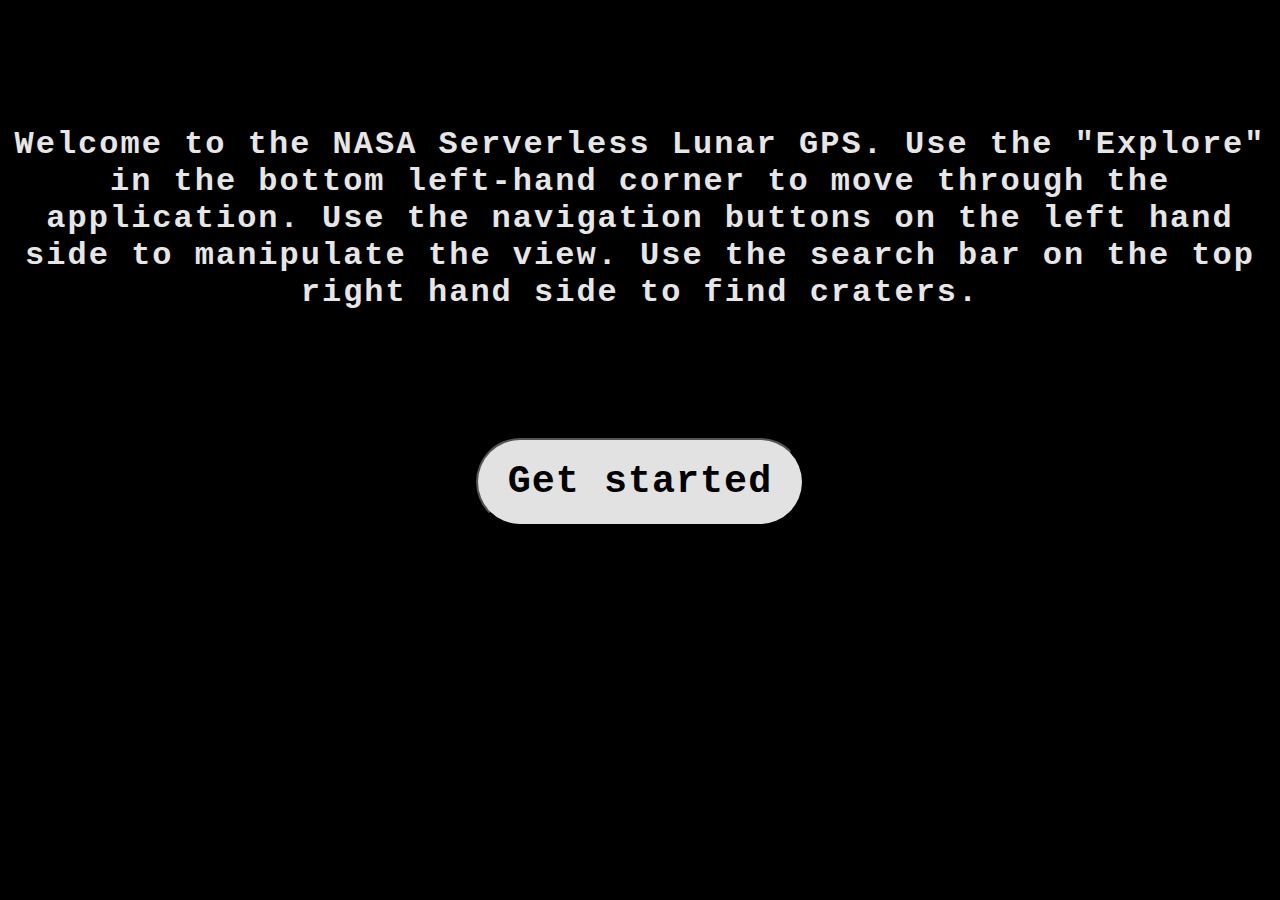
<file: index.html>
<!DOCTYPE html>
<html lang="en">
<head>
    <meta charset="UTF-8">
    <meta http-equiv="X-UA-Compatible" content="IE=edge">
    <meta name="viewport" content="width=device-width, initial-scale=1.0">
    <title>Introduction </title>
    <style>html,
        body {
    background-color: black;
}
h1{
    text-align: center;
    margin-top: 10%;
    color: rgb(230, 230, 230);
    font-family:'Courier New', Courier, monospace;
    letter-spacing: 2px;
    
}
.op1{
    margin-top: 10%;
    border-radius: 10cm;
    color: #000000;
    font-family:'Courier New', Courier, monospace;
    font-size: larger;
    font-weight: 700;
    padding: 20px 30px;
    letter-spacing: 1px;
    text-align: center;
    background-color: #e2e2e2;
    float:inherit;
    
}
    </style>
</head>
<body> 
    <h1>Welcome to the NASA Serverless Lunar GPS. Use the "Explore" in the bottom left-hand corner to move
        through the application. Use the navigation buttons on the left hand side to manipulate 
        the view. Use the search bar on the top right hand side to find craters.

        <nav>
            <button class="op1" onclick="document.location= './moon.html'" >Get started</button>
        </nav> 
     
    </h1>
    
</body>
<body>
   
</body>
</html>
</file>
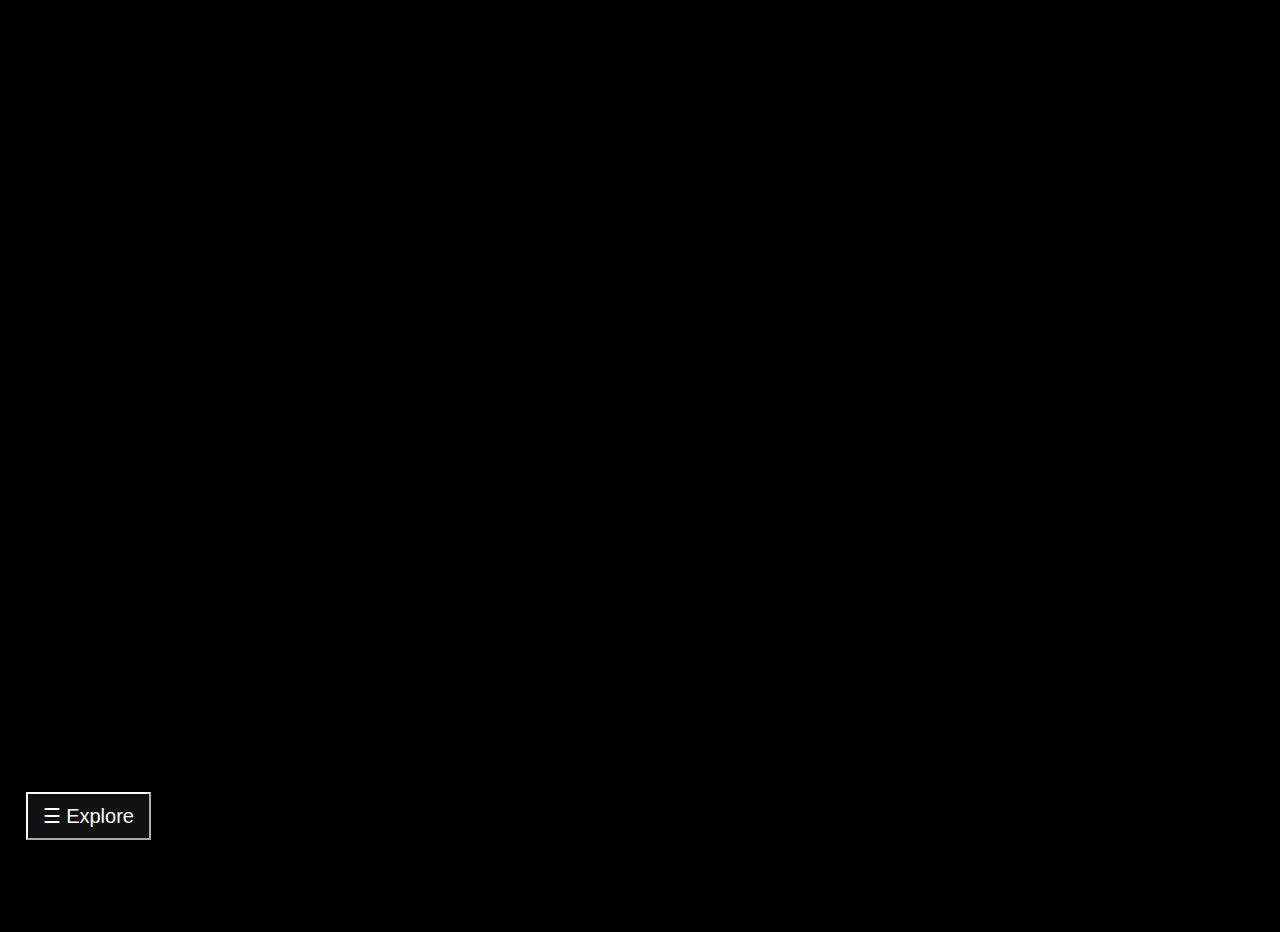
<file: apollo.html>
<!DOCTYPE html>
<html lang="en">
<head>
    <meta charset="UTF-8">
    <meta http-equiv="X-UA-Compatible" content="IE=edge">
    <meta name="viewport" content="width=device-width, initial-scale=1.0">
    <title>Apollo Missions</title>
    <style>html,
        body,
        #viewDiv,
        #container {
          padding: 0;
          margin: 0;
          height: 100%;
          width: 100%;
          color: #323232;
          font-family: "Avenir Next W00", "Helvetica Neue", Helvetica, Arial, sans-serif;
        }
    </style>
    <link rel="stylesheet" href="https://js.arcgis.com/4.12/esri/themes/light/main.css" />
  

    <script src="https://js.arcgis.com/4.12/"></script>
    <script>
      require([
        "esri/config",
        "esri/Map",
        "esri/views/SceneView",
        "esri/layers/TileLayer",
        "esri/Basemap",
        "esri/layers/FeatureLayer",
        "esri/layers/ElevationLayer",
        
        
      ], function (esriConfig, Map, SceneView, TileLayer, Basemap, FeatureLayer, Search,
          SearchSource, ElevationLayer) {
  
          esriConfig.apiKey = "AAPKaeb276f4526743a8931b773db6f974d0pthPpKZkkrgeh_ksub9P0ecmVzk9xpUbA3uvSQKjbahvPRPGIKtLHdc9IAA5mUrW";
  
        const basemap = new Basemap({
          baseLayers: [
            new TileLayer({
              url: "https://tiles.arcgis.com/tiles/WQ9KVmV6xGGMnCiQ/arcgis/rest/services/Moon_Basemap_Tile0to9/MapServer"
            })
            
          ]
        });
  
        const map = new Map({
          basemap: basemap,
          ground: "apollo-missions"
        });
  
        const view = new SceneView({
          container: "viewDiv",
          map: map
        });
  

  
        const template = {
          title: "Apollo {ApolloMission}",
          content: [
              {type: "fields",
              fieldInfos: [
                {
                  fieldName: "LandingDate",
                  label: "Landing Date"
                },
            ]
            },
                
                {type: "text",
            text: "{Summary}"},
              ],
           
          
          
              
            };
          

        const featureLayer = new FeatureLayer({
            url:
              "https://services.arcgis.com/6fJiTmtCJVOnEp0C/arcgis/rest/services/ApolloLandings/FeatureServer",
              popupTemplate: template,
            
          });
  
          map.add(featureLayer);

          const elevationLayer = new ElevationLayer({
            url: "https://tiles.arcgis.com/tiles/WQ9KVmV6xGGMnCiQ/arcgis/rest/services/Moon_Elevation_Surface/ImageServer",
        });
        map.ground.layers.add(elevationLayer);
          
  
      });
    </script>
</head>
<body>

    <div id="viewDiv"></div>
    <div id="mySidebar" class="sidebar">
        <a href="javascript:void(0)" class="closebtn" onclick="closeNav()">×</a>
        <a href="./crater.html">Craters</a>
        <a href="./moon.html">Moon</a>
        <a href="./credits.html">Credits</a>
      
      </div>
      
      <div id="main">
         
        <button class="openbtn" onclick="openNav()">☰ Explore </button>  
        
      </div>
      
      <script>
          function openNav() {
            document.getElementById("mySidebar").style.width = "250px";
            document.getElementById("main").style.marginRight = "250px";
          }
          
          function closeNav() {
            document.getElementById("mySidebar").style.width = "0";
            document.getElementById("main").style.marginRight= "0";
          }
          </script>

    <link rel="stylesheet" href="plain.css">
   
</body>
</html>
</file>
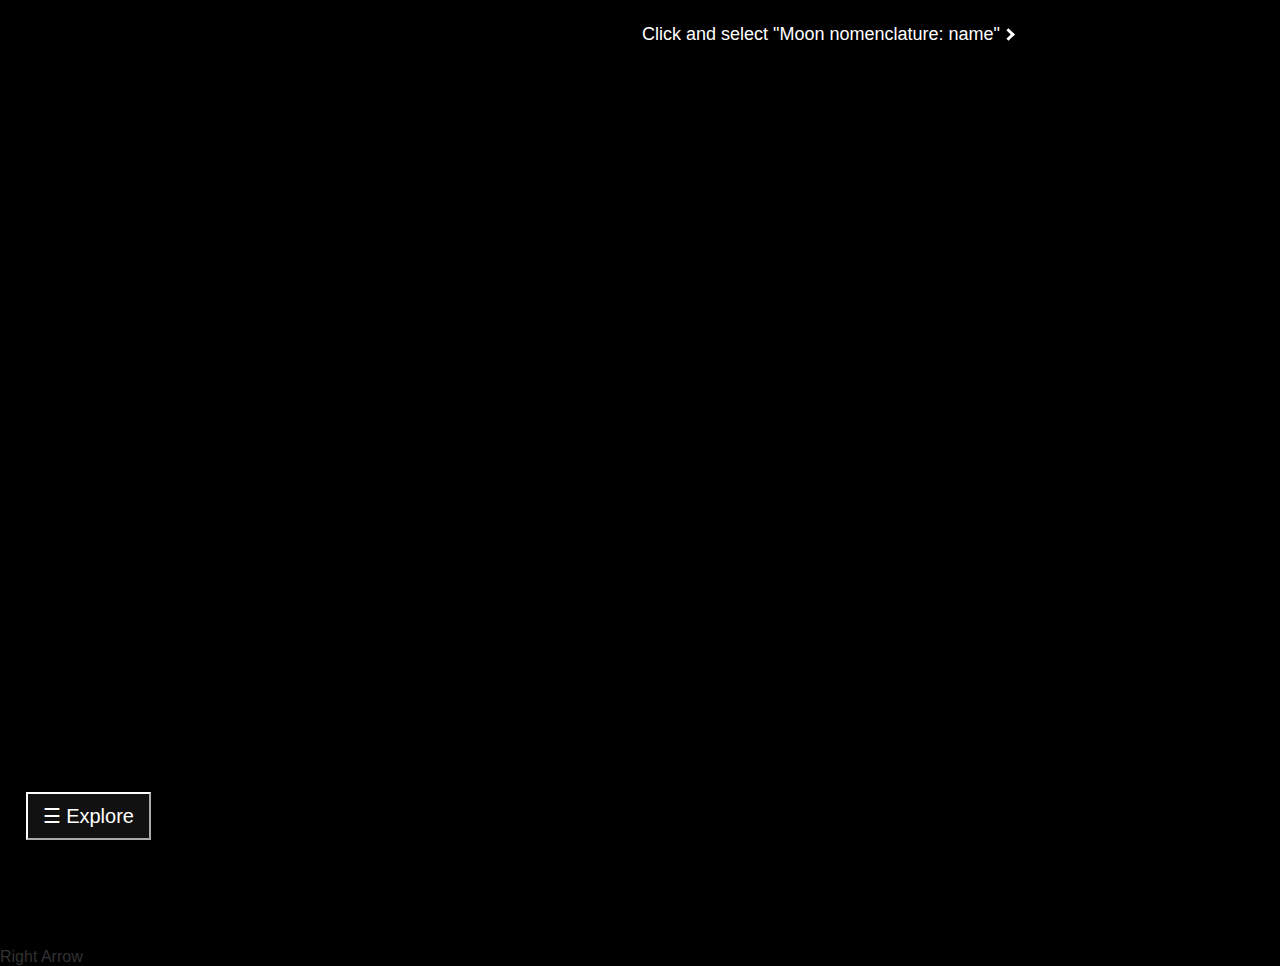
<file: crater.html>
<!DOCTYPE html>
<html>

<head>
  <meta charset="utf-8" />
  <meta name="viewport" content="initial-scale=1" />
  <title>Lunar Craters</title>
  <style>html,
    body,
    #viewDiv,
    #container {
      padding: 0;
      margin: 0;
      height: 100%;
      width: 100%;
      color: #323232;
      font-family: "Avenir Next W00", "Helvetica Neue", Helvetica, Arial, sans-serif;
    }
   
      .arrowright {
      border: solid rgb(255, 255, 255);
      border-width: 0 3px 3px 0;
      display: inline-block;
      padding: 3px;
      transform: rotate(-45deg);
      -webkit-transform: rotate(-45deg);
      color: white;
      position: absolute;
      right:267px;
      top: 30px;
      }
     .click {
      box-sizing: border-box;
      border-radius: 10%;
      border-color:rgb(255, 255, 255);
      color: white;
      position: absolute;
      right: 280px;
      top: 6px;
      font-size:large;

     }
    
    </style>


  <link rel="stylesheet" href="https://js.arcgis.com/4.12/esri/themes/light/main.css" />
  

  <script src="https://js.arcgis.com/4.12/"></script>
  <script>
    require([
      "esri/config",
      "esri/Map",
      "esri/views/SceneView",
      "esri/layers/TileLayer",
      "esri/Basemap",
      "esri/layers/FeatureLayer",
      "esri/widgets/Search",
      "esri/widgets/Search/SearchSource",
      "esri/layers/ElevationLayer",
    
    

      
      ],
      
      
    function (
      esriConfig, 
      Map, 
      SceneView, 
      TileLayer, 
      Basemap, 
      FeatureLayer, 
      Search,
      SearchSource,
      ElevationLayer,
      
   
  
      
       ) {

      esriConfig.apiKey = "AAPKaeb276f4526743a8931b773db6f974d0pthPpKZkkrgeh_ksub9P0ecmVzk9xpUbA3uvSQKjbahvPRPGIKtLHdc9IAA5mUrW";

      const basemap = new Basemap({
        baseLayers: [
          new TileLayer({
            url: "https://tiles.arcgis.com/tiles/WQ9KVmV6xGGMnCiQ/arcgis/rest/services/Moon_Basemap_Tile0to9/MapServer"
          })
          
        ]
      });

      const map = new Map({
        basemap: basemap,     
      });

      const view = new SceneView({
        container: "viewDiv",
        map: map
      });

      const labelClass = {  //labels
      symbol: {
        type: "text",  // autocasts as new TextSymbol()
        color: "white",
        haloColor: "black",
        haloSize: 1,
        font: {  // autocast as new Font()
          family: "Ubuntu Mono",
          size: 11,
          weight: "bold"
        }
        },
        labelPlacement: "above-right",
        labelExpressionInfo: {
          expression: "$feature.name"
        },};

      
      const template = { //popups
        title: "{name}",
        content: [
          {
            type: "fields",
            fieldInfos: [
              {
                fieldName: "center_lon",
                label: "Longitude"
              },
              {
                fieldName: "center_lat",
                label: "Latitude"
              },
              {
                fieldName: "diameter",
                label: "Diameter (km)"
              },
              {
                fieldName: "link",
                label: "More Information"
              }
            ]
          },
          
        ]};
         

      const featureLayer = new FeatureLayer({
          url:
           "https://services.arcgis.com/V6ZHFr6zdgNZuVG0/arcgis/rest/services/MOON_nomenclature/FeatureServer",
           popupTemplate: template,
         labelingInfo: [labelClass],  
                  
        });

      const elevationLayer = new ElevationLayer({
            url: "https://tiles.arcgis.com/tiles/WQ9KVmV6xGGMnCiQ/arcgis/rest/services/Moon_Elevation_Surface/ImageServer",
        });
      map.ground.layers.add(elevationLayer);


        const search = new Search({      //search bar
          view, 
          searchFields: ["name"],
          displayField: "name",
          exactMatch: false,
          outFields: ["*"],
          name: "Point FS",
          placeholder: "Enter Crater Name",
          popupEnabled : true,
          searchAllEnabled : false,
           })
          const sources = [{
              layer: new FeatureLayer({
              url: "https://services.arcgis.com/V6ZHFr6zdgNZuVG0/arcgis/rest/services/MOON_nomenclature/FeatureServer",
              outFields: ["*"],
              name: "craters",
            }),             
            }
           ]

           search.sources = sources
           
        
       
        map.add(featureLayer);
        view.ui.add(search, {
        position: "top-right",
        index: 0})

        
              

    });
  </script>
</head>

<body>
  <div id="viewDiv"></div>
  <div id="mySidebar" class="sidebar">
    <a href="javascript:void(0)" class="closebtn" onclick="closeNav()">×</a>
    <a href="./moon.html">Moon</a>
    <a href="./apollo.html">Apollo Missions</a>
    <a href="./credits.html">Credits</a>
   
  </div>
  
  <div id="main">
     
    <button class="openbtn" onclick="openNav()">☰ Explore </button>  
    
  </div>
  
  <script>
      function openNav() {
        document.getElementById("mySidebar").style.width = "250px";
        document.getElementById("main").style.marginRight = "250px";
      }
      
      function closeNav() {
        document.getElementById("mySidebar").style.width = "0";
        document.getElementById("main").style.marginRight= "0";
      }
      </script>
  <link rel="stylesheet" href="plain.css">
  <p>Right Arrow <i class="arrowright"></i></p>
  <p class="click">Click and select "Moon nomenclature: name" </p>
</body>

</html>
</file>
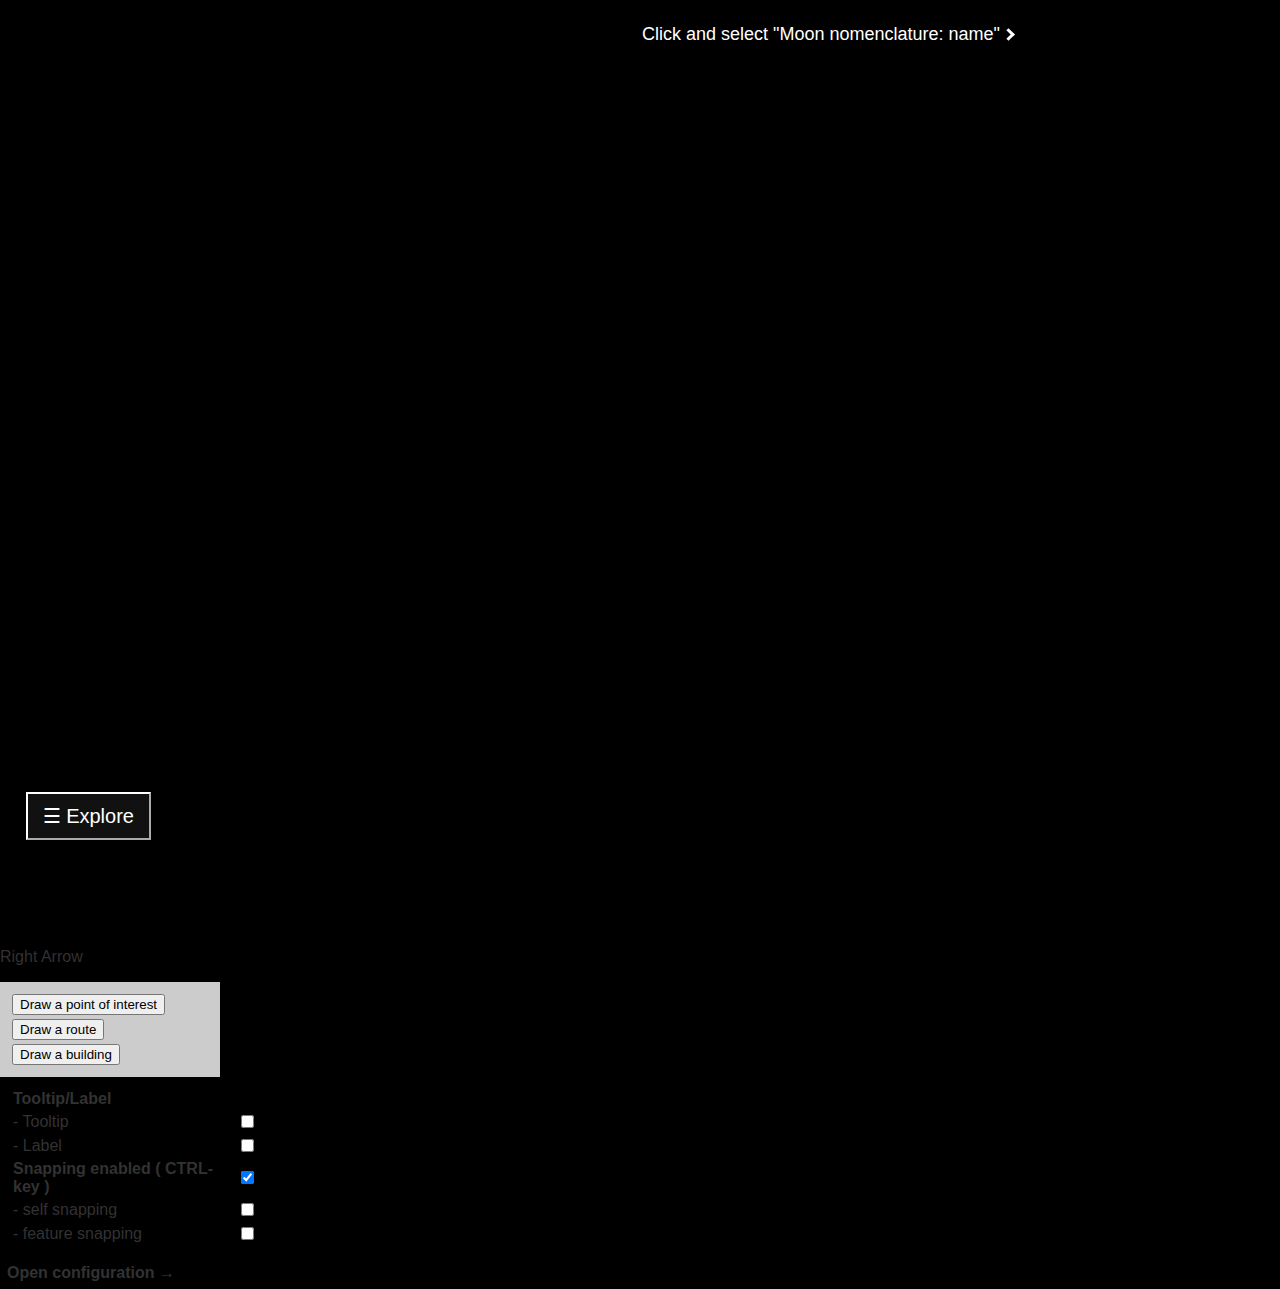
<file: moon.html>
<!DOCTYPE html>
<html>

<head>
  <meta charset="utf-8" />
  <meta name="viewport" content="initial-scale=1" />
  <title>Lunar Exploration</title>
  <style>html,
    body,
    #viewDiv,
    #container {
      padding: 0;
      margin: 0;
      height: 100%;
      width: 100%;
      color: #323232;
      font-family: "Avenir Next W00", "Helvetica Neue", Helvetica, Arial, sans-serif;
    }
   
      .arrowright {
      border: solid rgb(255, 255, 255);
      border-width: 0 3px 3px 0;
      display: inline-block;
      padding: 3px;
      transform: rotate(-45deg);
      -webkit-transform: rotate(-45deg);
      color: white;
      position: absolute;
      right:267px;
      top: 30px;
      }
     .click {
      box-sizing: border-box;
      border-radius: 10%;
      border-color:rgb(255, 255, 255);
      color: white;
      position: absolute;
      right: 280px;
      top: 6px;
      font-size:large;

     }
      #sketchPanel {
        width: 200px;
        padding: 10px;
        background-color: rgba(255, 255, 255, 0.8);
      }

      .esri-button {
        margin: 2px;
      }

      #configurationDiv {
        padding: 10px;
        text-align: left;
        width: 250px;
      }

      #configurationInfoDiv {
        padding: 7px;
        text-align: left;
      }

      #snappingctrlkey {
        display: inline;
      }

      #actionbuttons,
      #edgeoperationbuttons {
        display: none;
      }

      .update-options {
        display: flex;
        flex-direction: row;
      }

      .edge-button,
      .shape-button {
        flex: 1;
        border-style: solid;
        border-width: 1px;
        border-image: none;
      }

      .edge-button-selected,
      .shape-button-selected {
        background: #4c4c4c;
        color: #fff;
      }
      .esri-elevation-profile.esri-component.esri-widget--panel {
        width: 350px !important;
      }
    
    </style>


  <link rel="stylesheet" href="https://js.arcgis.com/4.26/esri/themes/light/main.css" />
  

  <script src="https://js.arcgis.com/4.26/"></script>
  <script>
    require([
      "esri/config",
      "esri/Map",
      "esri/views/SceneView",
      "esri/layers/TileLayer",
      "esri/Basemap",
      "esri/layers/FeatureLayer",
      "esri/widgets/Search",
      "esri/widgets/Search/SearchSource",
      "esri/layers/ElevationLayer",
      "esri/widgets/Sketch/SketchViewModel",
      "esri/layers/GraphicsLayer",
      "esri/widgets/Expand",
      

    ],
    function (
      esriConfig, 
      Map, 
      SceneView, 
      TileLayer, 
      Basemap, 
      FeatureLayer, 
      Search,
      SearchSource,
      ElevationLayer,
      SketchViewModel,
      GraphicsLayer,
      Expand
      ) {
      esriConfig.apiKey = "AAPKaeb276f4526743a8931b773db6f974d0pthPpKZkkrgeh_ksub9P0ecmVzk9xpUbA3uvSQKjbahvPRPGIKtLHdc9IAA5mUrW";
      const basemap = new Basemap({
        baseLayers: [
          new TileLayer({
            url: "https://tiles.arcgis.com/tiles/WQ9KVmV6xGGMnCiQ/arcgis/rest/services/Moon_Basemap_Tile0to9/MapServer"
          })
          
        ]
      });
      const map = new Map({
      basemap: basemap, 
      
      });
      const graphicsLayer = new GraphicsLayer({
          elevationInfo: { mode: "on-the-ground" },
          title: "Sketch GraphicsLayer"
        });
        map.layers.add(graphicsLayer);
      const view = new SceneView({
        container: "viewDiv",
        map: map,
        
      });
      const labelClass = {  //labels
      symbol: {
        type: "text",  // autocasts as new TextSymbol()
        color: "white",
        haloColor: "black",
        haloSize: 1,
        font: {  // autocast as new Font()
          family: "Ubuntu Mono",
          size: 11,
          weight: "bold"
        }
        },
      labelPlacement: "above-right",
      labelExpressionInfo: {
          expression: "$feature.name"
        },};
      const template = { //popups
        title: "{name}",
        content: [
          {
            type: "fields",
            fieldInfos: [
              {
                fieldName: "center_lon",
                label: "Longitude"
              },
              {
                fieldName: "center_lat",
                label: "Latitude"
              },
              {
                fieldName: "diameter",
                label: "Diameter"
              },
              {
                fieldName: "link",
                label: "More Information"
              }
            ]
          },
         
        ]};
      const featureLayer = new FeatureLayer({
          url:
           "https://services.arcgis.com/V6ZHFr6zdgNZuVG0/arcgis/rest/services/MOON_nomenclature/FeatureServer",
           popupTemplate: template,
         labelingInfo: [labelClass],  
        
        });

        const featureLayer2 = new FeatureLayer({
            url:
              "https://services.arcgis.com/6fJiTmtCJVOnEp0C/arcgis/rest/services/ApolloLandings/FeatureServer",
             
            
          });
      const elevationLayer = new ElevationLayer({
            url: "https://tiles.arcgis.com/tiles/WQ9KVmV6xGGMnCiQ/arcgis/rest/services/Moon_Elevation_Surface/ImageServer",
        });
      map.ground.layers.add(elevationLayer);
      const search = new Search({      //search bar
          view, 
          searchFields: ["name"],
          displayField: "name",
          exactMatch: false,
          outFields: ["*"],
          name: "Point FS",
          placeholder: "Enter Crater Name",
          popupEnabled : true,
          searchAllEnabled : false,
           })
      const sources = [
              {
              layer: new FeatureLayer({
              url: "https://services.arcgis.com/V6ZHFr6zdgNZuVG0/arcgis/rest/services/MOON_nomenclature/FeatureServer",
              outFields: ["*"],
              name: "Craters",
            }),             
            },
            
           ]
      search.sources = sources
      view.ui.add(search, {
        position: "top-right",
        index: 0})

        const blue = [82, 82, 122, 0.9];
        const white = [255, 255, 255, 0.8];

        // polygon symbol used for sketching the extruded building footprints
        const extrudedPolygon = {
          type: "polygon-3d",
          symbolLayers: [
            {
              type: "extrude",
              size: 10, // extrude by 10 meters
              material: {
                color: white
              },
              edges: {
                type: "solid",
                size: "3px",
                color: blue
              }
            }
          ]
        };

        // polyline symbol used for sketching routes
        const route = {
          type: "line-3d",
          symbolLayers: [
            {
              type: "line",
              size: "10px",
              material: {
                color: white
              }
            },
            {
              type: "line",
              size: "3px",
              material: {
                color: blue
              }
            }
          ]
        };

        // point symbol used for sketching points of interest
        const point = {
          type: "point-3d",
          symbolLayers: [
            {
              type: "icon",
              size: "30px",
              resource: { primitive: "kite" },
              outline: {
                color: blue,
                size: "3px"
              },
              material: {
                color: white
              }
            }
          ]
        };

        // Set-up event handlers for buttons and click events
        const enabledcheckbox = document.getElementById("enabledcheckbox");
        const startbuttons = document.getElementById("startbuttons");
        const actionbuttons = document.getElementById("actionbuttons");
        const edgeoperationbuttons = document.getElementById(
          "edgeoperationbuttons"
        );
        const tooltipOptionsheckbox = document.getElementById(
          "tooltipOptionsheckbox"
        );
        const configurationInfoDiv = document.getElementById(
          "configurationInfoDiv"
        );
        const labelOptionscheckbox = document.getElementById(
          "labelOptionscheckbox"
        );
        const selfsnappingcheckbox = document.getElementById(
          "selfsnappingcheckbox"
        );
        const snappingctrlkey = document.getElementById("snappingctrlkey");
        const featuresnappingcheckbox = document.getElementById(
          "featuresnappingcheckbox"
        );

        // load the default value from the snapping checkbox
        let snappingcheckboxsavedstate = enabledcheckbox.checked ? true : false;

        // define the SketchViewModel and pass in the symbols for each geometry type
        // set the snappingOptions.selfEnabled to the default state
        const sketchViewModel = new SketchViewModel({
          layer: graphicsLayer,
          view: view,
          pointSymbol: point,
          polygonSymbol: extrudedPolygon,
          polylineSymbol: route,
          snappingOptions: {
            enabled: snappingcheckboxsavedstate,
            featureSources: [{ layer: graphicsLayer }]
          },
          tooltipOptions: { enabled: true },
          labelOptions: { enabled: true },
          defaultUpdateOptions: {
            tool: "reshape"
          }
        });

        // after drawing the geometry, enter the update mode to update the geometry
        // and the deactivate the buttons
        sketchViewModel.on("create", (event) => {
          if (event.state === "complete") {
            startbuttons.style.display = "inline";
            actionbuttons.style.display = "none";
            sketchViewModel.update(event.graphic);
          }
          if (event.state === "cancel") {
            startbuttons.style.display = "inline";
            actionbuttons.style.display = "none";
          }
        });

        sketchViewModel.on("update", (event) => {
          if (event.state === "start") {
            startbuttons.style.display = "none";
            actionbuttons.style.display = "inline";
            if (
              event.graphics[0].geometry.type === "polygon" ||
              event.graphics[0].geometry.type === "polyline"
            ) {
              edgeoperationbuttons.style.display = "inline";
            }
          }
          if (event.state === "complete") {
            startbuttons.style.display = "inline";
            actionbuttons.style.display = "none";
            edgeoperationbuttons.style.display = "none";
          }
        });

        /**********************************************
         * Drawing UI with configuration
         *********************************************/

        const drawButtons = Array.prototype.slice.call(
          document.getElementsByClassName("starttool")
        );
        const cancelBtn = document.getElementById("cancel");
        const doneBtn = document.getElementById("done");

        // set event listeners to activate sketching graphics
        drawButtons.forEach((btn) => {
          btn.addEventListener("click", (event) => {
            // to activate sketching the create method is called passing in the geometry type
            // from the data-type attribute of the html element
            sketchViewModel.create(event.target.getAttribute("data-type"));
            startbuttons.style.display = "none";
            actionbuttons.style.display = "inline";
          });
        });

        cancelBtn.addEventListener("click", (event) => {
          sketchViewModel.cancel();
        });
        doneBtn.addEventListener("click", (event) => {
          if (sketchViewModel.updateGraphics.length !== 0) {
            sketchViewModel.complete();
          } else {
            sketchViewModel.cancel();
          }
        });

        view.ui.add("sketchPanel", "top-right");

        // default values for edge/move operations
        let edgeType = "split";
        let shapeType = "move";

        // Handling the configuration for edge operation
        const noneEdgeBtn = document.getElementById("none-edge-button");
        const splitEdgeBtn = document.getElementById("split-edge-button");
        const offsetEdgeBtn = document.getElementById("offset-edge-button");
        noneEdgeBtn.onclick = edgeChangedClickHandler;
        splitEdgeBtn.onclick = edgeChangedClickHandler;
        offsetEdgeBtn.onclick = edgeChangedClickHandler;

        function edgeChangedClickHandler(event) {
          edgeType = event.target.value;

          // handle the buttons
          const buttons = document.getElementsByClassName("edge-button");
          for (const button of buttons) {
            button.classList.remove("edge-button-selected");
          }
          this.classList.add("edge-button-selected");
          restartUpdateMode({
            reshapeOptions: {
              edgeOperation: edgeType,
              shapeOperation: shapeType
            }
          });
        }

        // Handling the configuration for move operation
        const noneShapeButton = document.getElementById("none-shape-button");
        const moveShapeButton = document.getElementById("move-shape-button");
        noneShapeButton.onclick = shapeChangedClickHandler;
        moveShapeButton.onclick = shapeChangedClickHandler;

        function shapeChangedClickHandler(event) {
          shapeType = event.target.value;

          // handle the buttons
          const buttons = document.getElementsByClassName("shape-button");
          for (const button of buttons) {
            button.classList.remove("shape-button-selected");
          }
          this.classList.add("shape-button-selected");
          restartUpdateMode({
            reshapeOptions: {
              edgeOperation: edgeType,
              shapeOperation: shapeType
            }
          });
        }

        function restartUpdateMode(updateOptions) {
          sketchViewModel.defaultUpdateOptions = {
            ...sketchViewModel.defaultUpdateOptions,
            ...updateOptions
          };

          if (sketchViewModel.activeTool) {
            if (
              sketchViewModel.activeTool === "transform" ||
              sketchViewModel.activeTool === "move" ||
              sketchViewModel.activeTool === "reshape"
            ) {
              updateOptions.tool = sketchViewModel.activeTool;
              sketchViewModel.update(
                sketchViewModel.updateGraphics.toArray(),
                updateOptions
              );
            }
          }
        }

        /**********************************************
         * Configuration UI for snapping
         *********************************************/

        sketchViewModel.watch("snappingOptions.enabled", (newValue) => {
          enabledcheckbox.checked = newValue;
        });

        enabledcheckbox.checked = sketchViewModel.snappingOptions.enabled;
        enabledcheckbox.addEventListener("change", (event) => {
          sketchViewModel.snappingOptions.enabled = event.target.checked
            ? true
            : false;
        });

        tooltipOptionsheckbox.checked = sketchViewModel.tooltipOptions.enabled;
        tooltipOptionsheckbox.addEventListener("change", (event) => {
          sketchViewModel.tooltipOptions.enabled = event.target.checked
            ? true
            : false;
        });

        labelOptionscheckbox.checked = sketchViewModel.labelOptions.enabled;
        labelOptionscheckbox.addEventListener("change", (event) => {
          sketchViewModel.labelOptions.enabled = event.target.checked
            ? true
            : false;
        });

        selfsnappingcheckbox.checked =
          sketchViewModel.snappingOptions.selfEnabled;
        selfsnappingcheckbox.addEventListener("change", (event) => {
          sketchViewModel.snappingOptions.selfEnabled = event.target.checked
            ? true
            : false;
        });

        featuresnappingcheckbox.checked =
          sketchViewModel.snappingOptions.featureEnabled;
        featuresnappingcheckbox.addEventListener("change", (event) => {
          sketchViewModel.snappingOptions.featureEnabled = event.target.checked
            ? true
            : false;
        });

        const configurationExpand = new Expand({
          expandIconClass: "esri-icon-settings2",
          expandTooltip: "Show configuration",
          expanded: false,
          view: view,
          content: document.getElementById("configurationDiv")
        });

        // observe the if the CTRL-key got pressed to give the user a visual feedback
        // the logic itself for toggling snapping is in the SketchViewModel
        view.on(["key-down"], (ev) => {
          if (ev.key === "Control") {
            snappingctrlkey.style.fontWeight = "bold";
            snappingctrlkey.style.color = "royalblue";
          }
        });
        view.on(["key-up"], (ev) => {
          if (ev.key === "Control") {
            snappingctrlkey.style.fontWeight = "normal";
            snappingctrlkey.style.color = "black";
          }
        });

        view.ui.add(configurationExpand, "bottom-right");

        configurationInfoDiv.addEventListener("click", (event) => {
          configurationExpand.expand();
        });
        view.ui.add("configurationInfoDiv", "bottom-right");
       });
  </script>
</head>

<body>
  <div id="viewDiv"></div>
  <div id="mySidebar" class="sidebar">
    <a href="javascript:void(0)" class="closebtn" onclick="closeNav()">×</a>
    <a href="./crater.html">Craters</a>
    <a href="./apollo.html">Apollo Missions</a>
    <a href="./credits.html">Credits</a>
    
   
  </div>
  <div id="main">
    <button class="openbtn" onclick="openNav()">☰ Explore </button>  
  </div>
  <script>
      function openNav() {
        document.getElementById("mySidebar").style.width = "250px";
        document.getElementById("main").style.marginRight = "250px";
      }
      
      function closeNav() {
        document.getElementById("mySidebar").style.width = "0";
        document.getElementById("main").style.marginRight= "0";
      }
      </script>
  <link rel="stylesheet" href="plain.css">
  <p>Right Arrow <i class="arrowright"></i></p>
  <p class="click">Click and select "Moon nomenclature: name" </p>

  <div id="sketchPanel" class="esri-widget">
    <div id="startbuttons">
      <button id="point" data-type="point" class="esri-button starttool">
        Draw a point of interest
      </button>
      <button id="line" data-type="polyline" class="esri-button starttool">
        Draw a route
      </button>
      <button
        id="extrudedPolygon"
        data-type="polygon"
        class="esri-button starttool"
      >
        Draw a building
      </button>
    </div>
    <div id="actionbuttons">
      <button id="cancel" class="esri-button">Cancel</button>
      <button id="done" class="esri-button">Done</button>
    </div>
    <div id="edgeoperationbuttons">
      <br />Select the edge operation:
      <div class="update-options" id="edge">
        <button
          class="esri-widget--button edge-button"
          id="none-edge-button"
          value="none"
        >
          None
        </button>
        <button
          class="esri-widget--button edge-button edge-button-selected"
          id="split-edge-button"
          value="split"
        >
          Split
        </button>
        <button
          class="esri-widget--button edge-button"
          id="offset-edge-button"
          value="offset"
        >
          Offset
        </button>
      </div>
      Select the move operation:
      <div class="update-options" id="shape">
        <button
          class="esri-widget--button shape-button"
          id="none-shape-button"
          value="none"
        >
          None
        </button>
        <button
          class="esri-widget--button shape-button shape-button-selected"
          id="move-shape-button"
          value="move"
        >
          Move
        </button>
      </div>
    </div>
  </div>
  <div id="configurationDiv" class="esri-widget">
    <table id="configurationTable">
      <tbody>
        <tr>
          <td>
            <label><b>Tooltip/Label </b></label>
          </td>
        </tr>
        <tr>
          <td>
            <label
              for="tooltipOptionscheckbox"
              id="tooltipOptionscheckboxlabel"
            >
              - Tooltip</label
            >
          </td>
          <td><input type="checkbox" id="tooltipOptionsheckbox" /></td>
        </tr>
        <tr>
          <td>
            <label for="labelOptionscheckbox" id="labelOptionscheckboxlabel">
              - Label</label
            >
          </td>
          <td><input type="checkbox" id="labelOptionscheckbox" /></td>
        </tr>
        <tr>
          <td>
            <label for="enabledcheckbox" id="enabledcheckboxlabel"
              ><b
                >Snapping enabled (
                <div id="snappingctrlkey">CTRL-key</div>
                )</b
              ></label
            >
          </td>
          <td><input type="checkbox" id="enabledcheckbox" checked /></td>
        </tr>
        <tr>
          <td>
            <label for="selfsnappingcheckbox" id="selfsnappingcheckboxlabel">
              - self snapping</label
            >
          </td>
          <td><input type="checkbox" id="selfsnappingcheckbox" /></td>
        </tr>
        <tr>
          <td>
            <label
              for="featuresnappingcheckbox"
              id="featuresnappingcheckboxlabel"
            >
              - feature snapping</label
            >
          </td>
          <td><input type="checkbox" id="featuresnappingcheckbox" /></td>
        </tr>
      </tbody>
    </table>
  </div>
  <div id="configurationInfoDiv" class="esri-widget">
    <b>Open configuration <span>&#8594;</span></b>
  </div>
</body>


</html>
</file>
<file: plain.css>
body{
    background-color: black;
}
body {
    font-family: "Lato", sans-serif;
  }
  
  .sidebar {
    height: 100%;
    width: 0;
    position: fixed;
    z-index: 1;
    top: 0;
    right: 0;
    background-color: #111;
    overflow-x: hidden;
    transition: 0.5s;
    padding-top: 60px;
  }
  
  .sidebar a {
    padding: 8px 8px 8px 32px;
    text-decoration: none;
    font-size: 25px;
    color: #818181;
    display: block;
    transition: 0.3s;
  }
  
  .sidebar a:hover {
    color: #f1f1f1;
  }
  
  .sidebar .closebtn {
    position: absolute;
    top: 0;
    left: 0px;
    font-size: 36px;
    margin-right: 50px;
  }
  
  .openbtn {
    font-size: 20px;
    cursor: pointer;
    background-color: #111;
    color: white;
    padding: 10px 15px;
    border-color:white;
    position: absolute;
    left: 2%;
    top: 88%;
    
  }
  
  .openbtn:hover {
    background-color: #444;
  }
  
  #main {
    transition: margin-right .5s;
    padding: 16px;
  }
</file>
